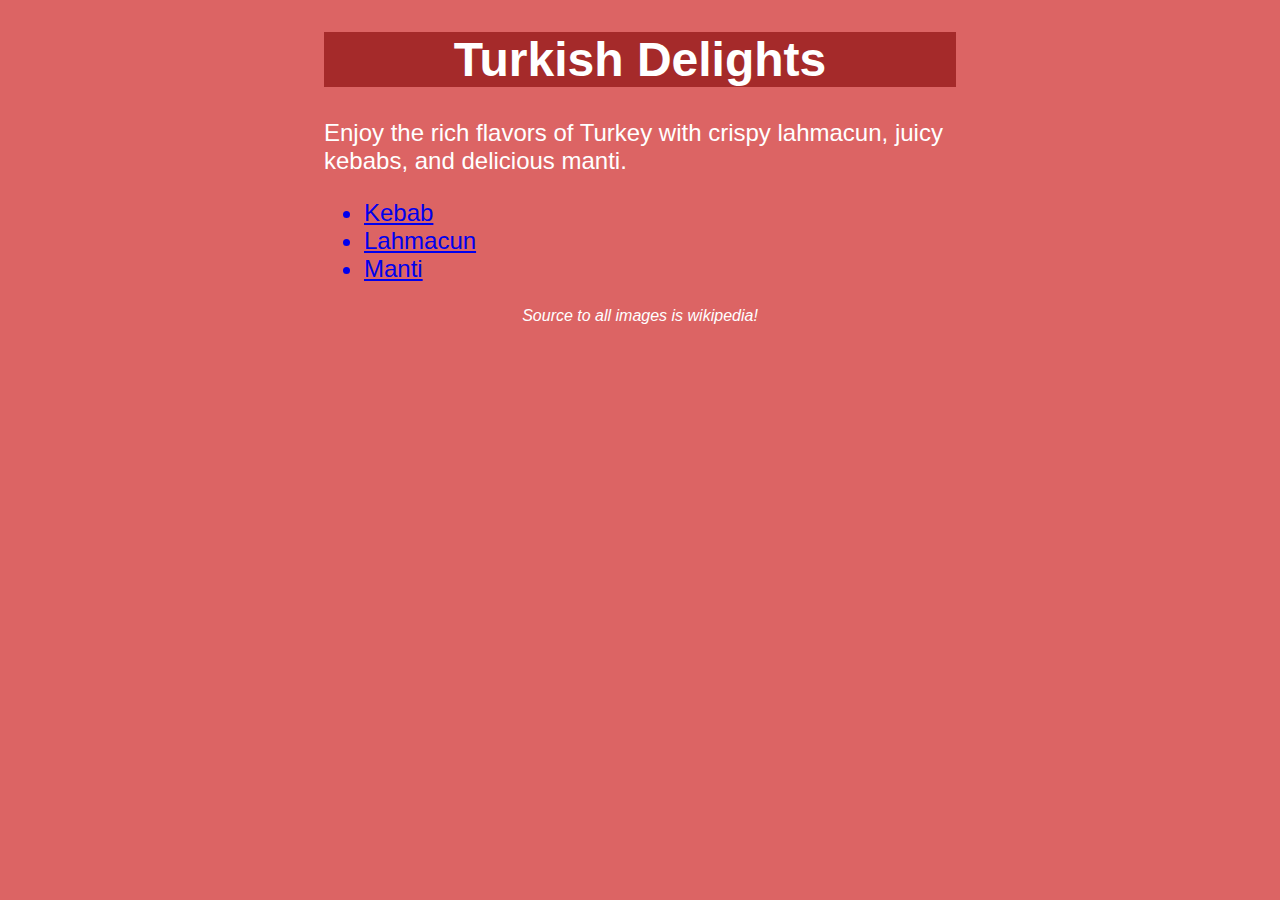
<file: index.html>
<!DOCTYPE html>
<html lang="en">
<head>
    <meta charset="UTF-8">
    <meta name="viewport" content="width=device-width, initial-scale=1.0">
    <title>Homepage</title>
    <link rel="stylesheet" href="recipes/styles.css">
</head>
<body>
    <div class="content">
    <h1>Turkish Delights</h1>
    <p>Enjoy the rich flavors of Turkey with crispy lahmacun, juicy kebabs, and delicious manti.</p>
    <ul>
        <a href="recipes/kebab.html">
        <li>Kebab</li>
        </a>
        <a href="recipes/lahmacun.html">
            <li>Lahmacun</li>
        </a>
        <a href="recipes/Manti.html">
            <li>Manti</li>
        </a>
    </ul>
    <div class="footer">
    <em>Source to all images is wikipedia!</em>
</div>
</div>
</body>
</html>
</file>
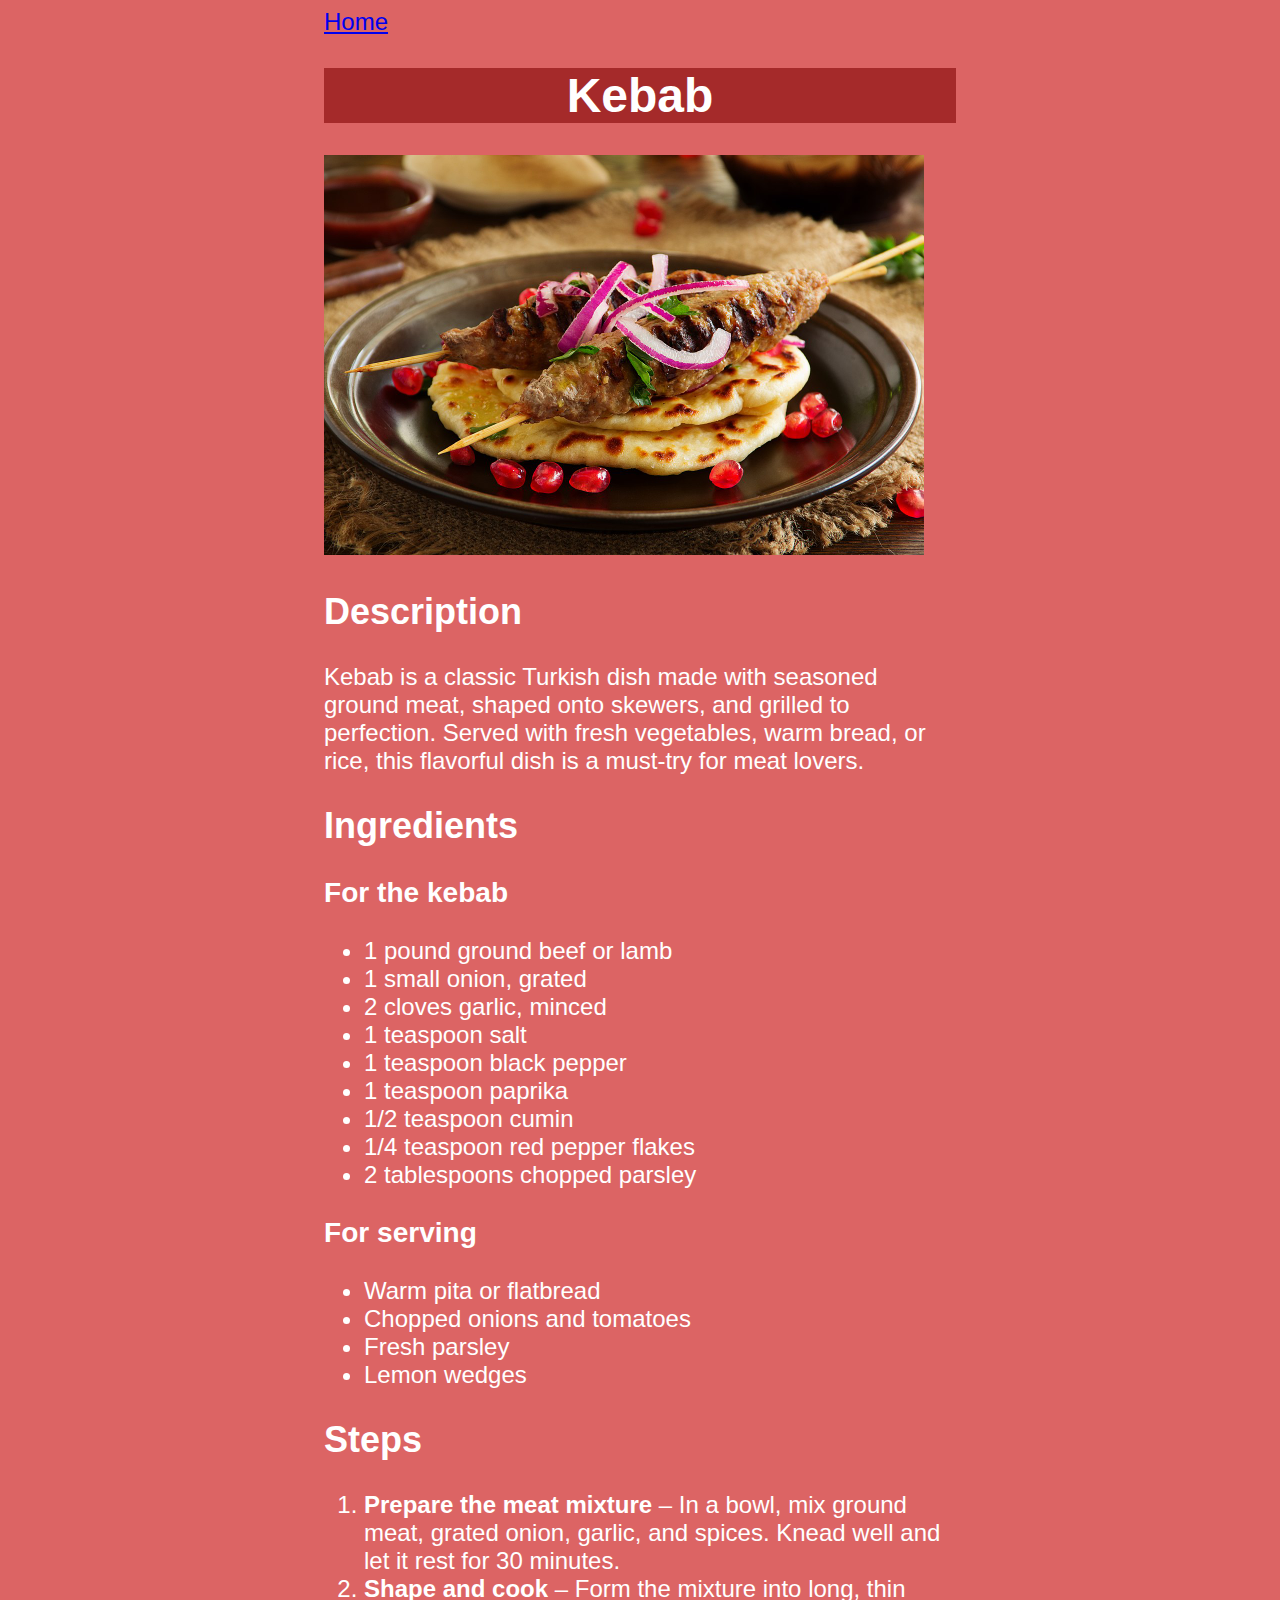
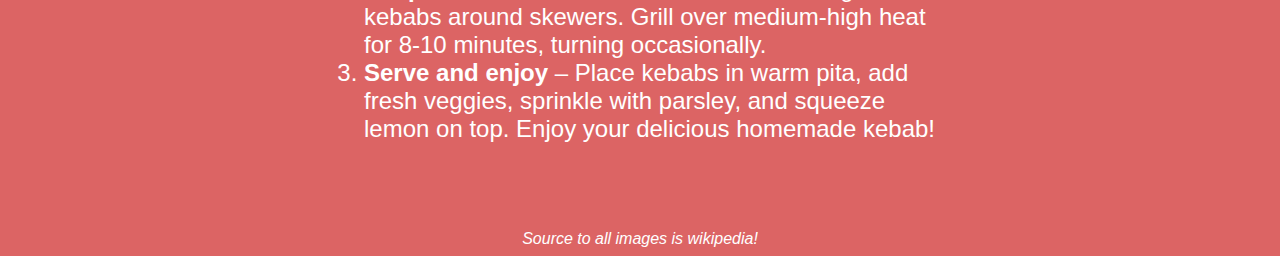
<file: recipes/kebab.html>
<!DOCTYPE html>
<html lang="en">
<head>
    <meta charset="UTF-8">
    <meta name="viewport" content="width=device-width, initial-scale=1.0">
    <title>Manti</title>
    <link rel="stylesheet" href="styles.css">
</head>
<body>
    <div class="content">
    <a href="../index.html">Home</a>
    <h1>Kebab</h1>
    <img src="images/kebab.jpg" alt="Kebab" width="600" height="400">
    <h2>Description</h2>
    <p>Kebab is a classic Turkish dish made with seasoned ground meat, shaped onto skewers, and grilled to perfection. Served with fresh vegetables, warm bread, or rice, this flavorful dish is a must-try for meat lovers.</p>
    
    <h2>Ingredients</h2>
    
    <h3>For the kebab</h3>
    <ul>
        <li>1 pound ground beef or lamb</li>
        <li>1 small onion, grated</li>
        <li>2 cloves garlic, minced</li>
        <li>1 teaspoon salt</li>
        <li>1 teaspoon black pepper</li>
        <li>1 teaspoon paprika</li>
        <li>1/2 teaspoon cumin</li>
        <li>1/4 teaspoon red pepper flakes</li>
        <li>2 tablespoons chopped parsley</li>
    </ul>
    
    <h3>For serving</h3>
    <ul>
        <li>Warm pita or flatbread</li>
        <li>Chopped onions and tomatoes</li>
        <li>Fresh parsley</li>
        <li>Lemon wedges</li>
    </ul>
    
    <h2>Steps</h2>
    <ol>
        <li><strong>Prepare the meat mixture</strong> – In a bowl, mix ground meat, grated onion, garlic, and spices. Knead well and let it rest for 30 minutes.</li>
        <li><strong>Shape and cook</strong> – Form the mixture into long, thin kebabs around skewers. Grill over medium-high heat for 8-10 minutes, turning occasionally.</li>
        <li><strong>Serve and enjoy</strong> – Place kebabs in warm pita, add fresh veggies, sprinkle with parsley, and squeeze lemon on top. Enjoy your delicious homemade kebab!</li>
    </ol>
</div>
<div class="footer">
    <em>Source to all images is wikipedia!</em>
</div>
</body>
</html>
</file>
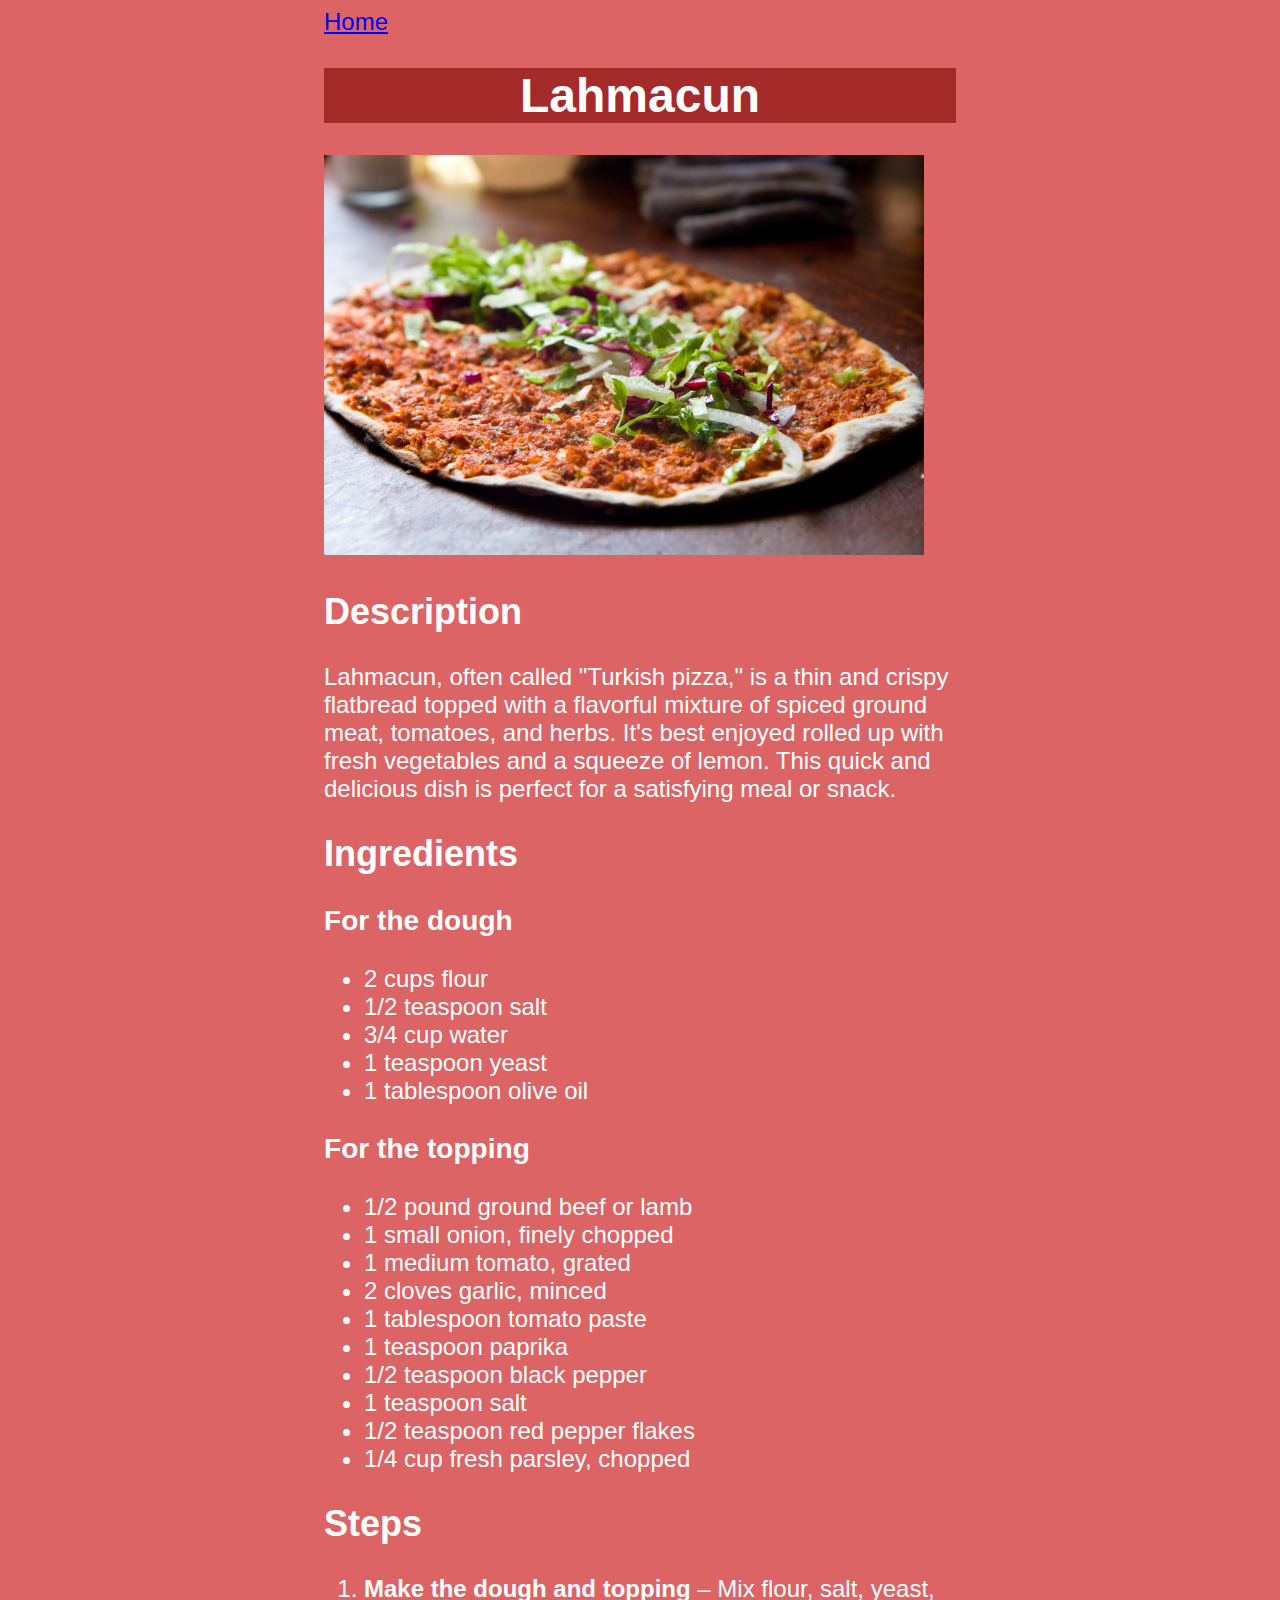
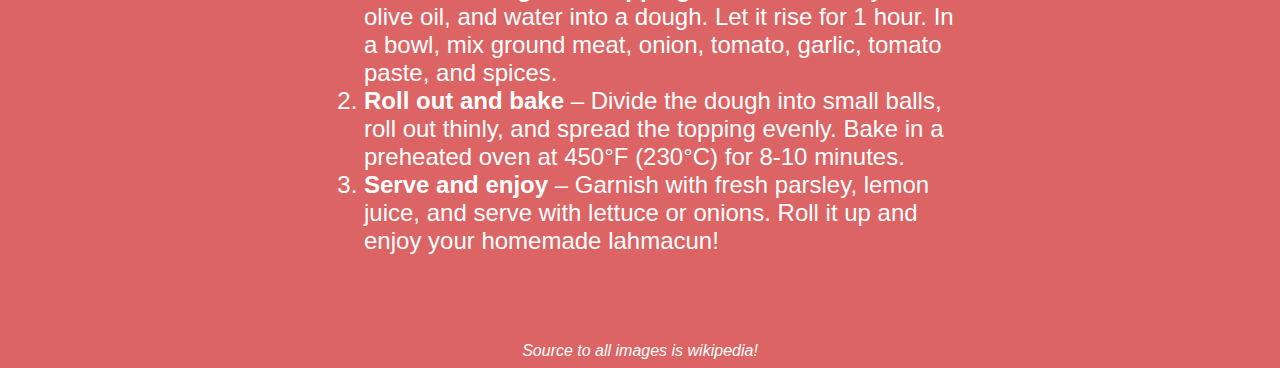
<file: recipes/lahmacun.html>
<!DOCTYPE html>
<html lang="en">
<head>
    <meta charset="UTF-8">
    <meta name="viewport" content="width=device-width, initial-scale=1.0">
    <title>Lahmacun</title>
    <link rel="stylesheet" href="styles.css">
</head>
<body>
    <div class="content">
    <a href="../index.html">Home</a>
    <h1>Lahmacun</h1>
    <img src="images/lahmacun.jpg" alt="Lahmacun" width="600" height="400">
    <h2>Description</h2>
    <p>Lahmacun, often called "Turkish pizza," is a thin and crispy flatbread topped with a flavorful mixture of spiced ground meat, tomatoes, and herbs. It's best enjoyed rolled up with fresh vegetables and a squeeze of lemon. This quick and delicious dish is perfect for a satisfying meal or snack.</p>
    
    <h2>Ingredients</h2>
    
    <h3>For the dough</h3>
    <ul>
        <li>2 cups flour</li>
        <li>1/2 teaspoon salt</li>
        <li>3/4 cup water</li>
        <li>1 teaspoon yeast</li>
        <li>1 tablespoon olive oil</li>
    </ul>
    
    <h3>For the topping</h3>
    <ul>
        <li>1/2 pound ground beef or lamb</li>
        <li>1 small onion, finely chopped</li>
        <li>1 medium tomato, grated</li>
        <li>2 cloves garlic, minced</li>
        <li>1 tablespoon tomato paste</li>
        <li>1 teaspoon paprika</li>
        <li>1/2 teaspoon black pepper</li>
        <li>1 teaspoon salt</li>
        <li>1/2 teaspoon red pepper flakes</li>
        <li>1/4 cup fresh parsley, chopped</li>
    </ul>
    
    <h2>Steps</h2>
    <ol>
        <li><strong>Make the dough and topping</strong> – Mix flour, salt, yeast, olive oil, and water into a dough. Let it rise for 1 hour. In a bowl, mix ground meat, onion, tomato, garlic, tomato paste, and spices.</li>
        <li><strong>Roll out and bake</strong> – Divide the dough into small balls, roll out thinly, and spread the topping evenly. Bake in a preheated oven at 450°F (230°C) for 8-10 minutes.</li>
        <li><strong>Serve and enjoy</strong> – Garnish with fresh parsley, lemon juice, and serve with lettuce or onions. Roll it up and enjoy your homemade lahmacun!</li>
    </ol>
</div>
<div class="footer">
    <em>Source to all images is wikipedia!</em>
</div>
</body>
</html>
</file>
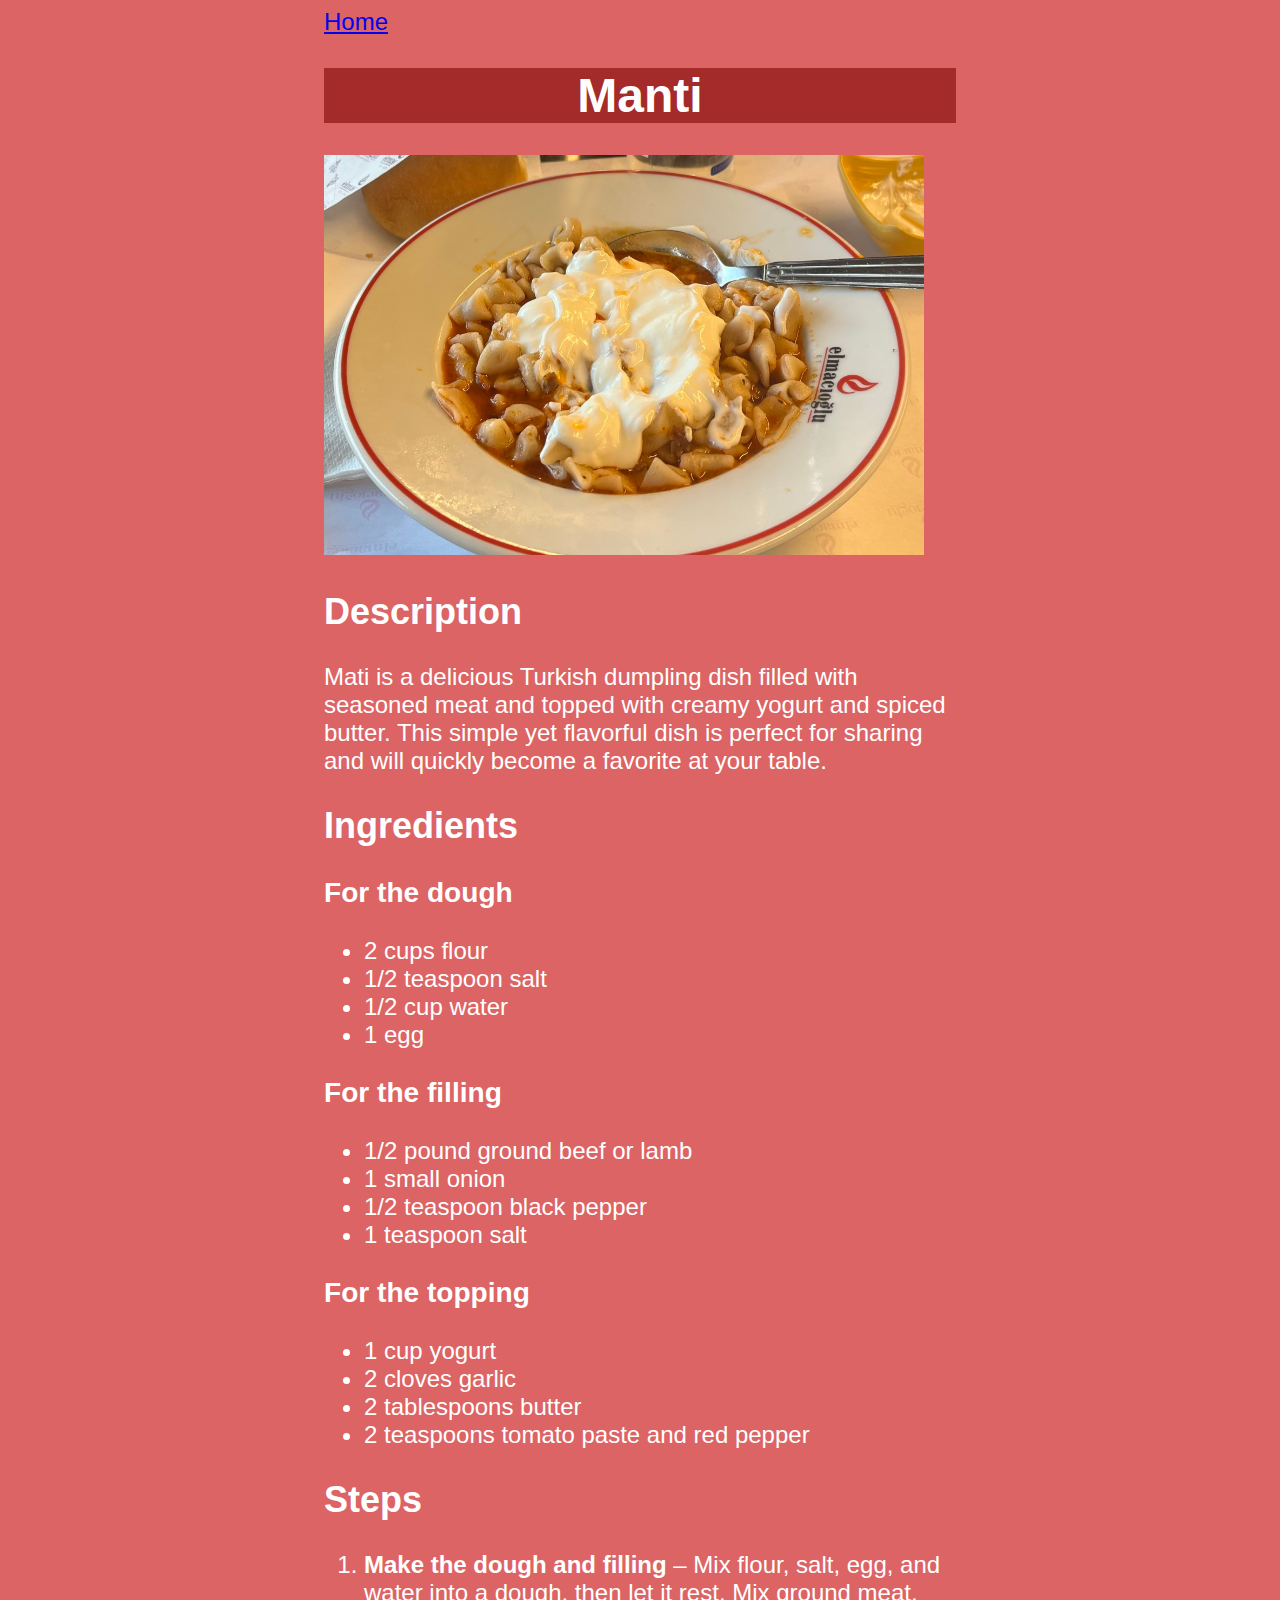
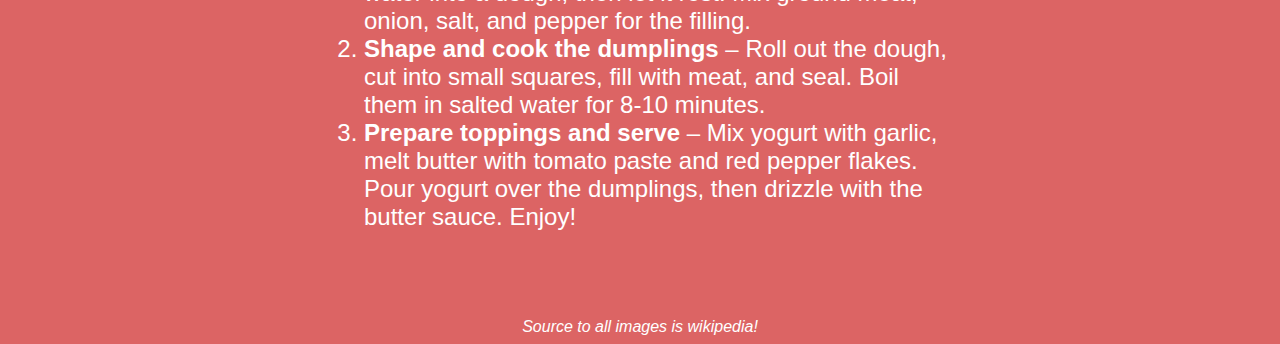
<file: recipes/manti.html>
<!DOCTYPE html>
<html lang="en">
<head>
    <meta charset="UTF-8">
    <meta name="viewport" content="width=device-width, initial-scale=1.0">
    <title>Manti</title>
    <link rel="stylesheet" href="styles.css">
</head>
<body>
    <div class="content">
    <a href="../index.html">Home</a>
    <h1>Manti</h1>
    <img src="images/manti.jpg" alt="Manti" width="600" height="400">

    <h2>Description</h2>
    <p>Mati is a delicious Turkish dumpling dish filled with seasoned meat and topped with creamy yogurt and spiced butter. This simple yet flavorful dish is perfect for sharing and will quickly become a favorite at your table.</p>
    <h2>Ingredients</h2>
    <h3>For the dough</h3>
    <ul>
        <li>2 cups flour</li>
        <li>1/2 teaspoon salt</li>
        <li>1/2 cup water</li>
        <li>1 egg</li>
    </ul>
    <h3>For the filling</h3>
    <ul>
        <li>1/2 pound ground beef or lamb</li>
        <li>1 small onion</li>
        <li>1/2 teaspoon black pepper</li>
        <li>1 teaspoon salt</li>
    </ul>
    <h3>For the topping</h3>
    <ul>
        <li>1 cup yogurt</li>
        <li>2 cloves garlic</li>
        <li>2 tablespoons butter</li>
        <li>2 teaspoons tomato paste and red pepper</li>
    </ul>
    <h2>Steps</h2>
    <ol>
        <li><strong>Make the dough and filling</strong> – Mix flour, salt, egg, and water into a dough, then let it rest. Mix ground meat, onion, salt, and pepper for the filling.</li>
        <li><strong>Shape and cook the dumplings</strong> – Roll out the dough, cut into small squares, fill with meat, and seal. Boil them in salted water for 8-10 minutes.
        </li>
        <li><strong>Prepare toppings and serve</strong> – Mix yogurt with garlic, melt butter with tomato paste and red pepper flakes. Pour yogurt over the dumplings, then drizzle with the butter sauce. Enjoy!</li>
    </ol>
</div>
<div class="footer">
    <em>Source to all images is wikipedia!</em>
</div>
</body>
</html>
</file>
<file: recipes/styles.css>
.content{
    padding: 25%;
    padding-top: 0%;
    padding-bottom: 5%;
    font-size: 24px;
}

.footer{
    font-size: 16px;
    text-align: center;
}

body{
    background-color: rgb(220, 100, 100);
    color: white;
    font-family: Verdana, sans-serif;
    text-decoration: dashed;
}

h1{
    background-color: brown; 
    text-align: center;"
}
</file>
